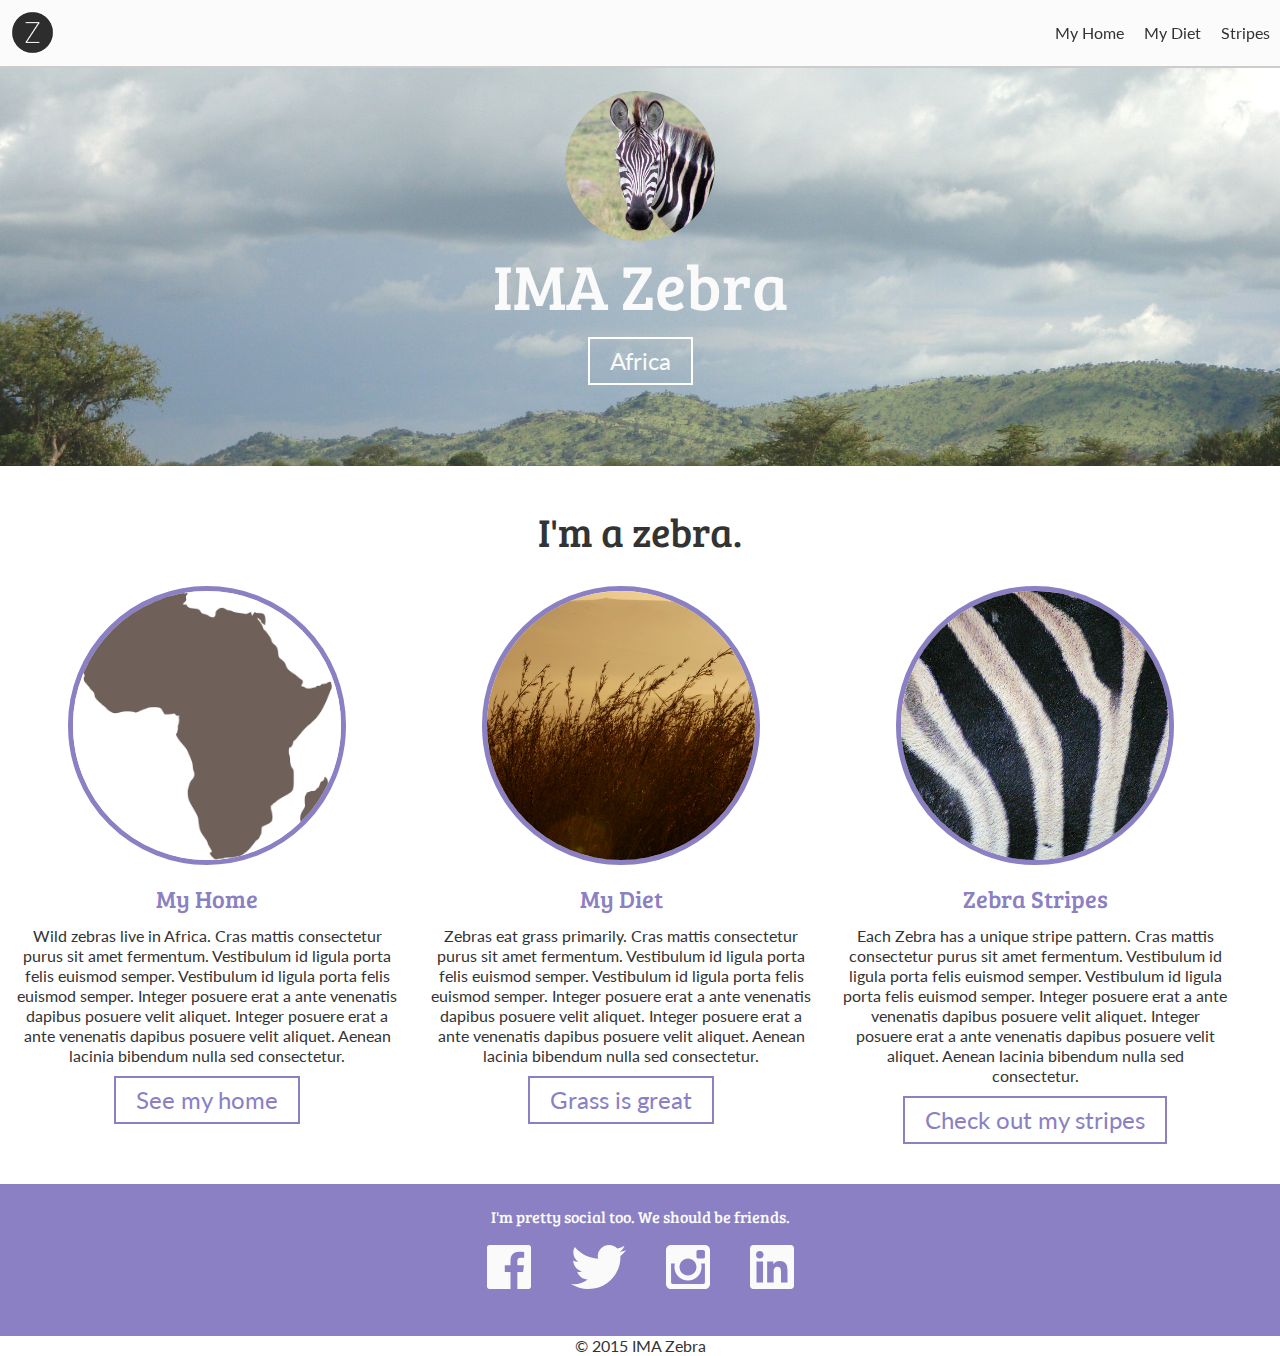
<file: workshop-files/index.html>
<!doctype html>
<html>
	<head>
		<title>IMA Zebra</title>
		<link rel="stylesheet" href="css/reset.css">
		<link rel="stylesheet" href="css/global.css">
		<meta name="viewport" content="width=device-width, initial-scale=1, user-scalable=true;">
	</head>
	<body>
		<header>
			<nav>
				<div class="container">
					<h1 id="brand">IMA Zebra</h1>
				    <ul>
				        <li><a href="#home">My Home</a></li>
				        <li><a href="#diet">My Diet</a></li>
				        <li><a href="#pattern">Stripes</a></li>
				    </ul>
				</div>
			</nav>
		</header>
		<section id="hero">
			<img src="images/zebra.jpg" alt="Zebra" />
			<h2>IMA Zebra</h2>
			<span class="city">Africa</span>
		</section>
		<section id="main-content">
			<div class="container">
				<h3>I'm a zebra.</h3>
				<section class="column" id="home">
					<img src="images/africa.png" alt="Africa">
					<h4>My Home</h4>
					<p>Wild zebras live in Africa. Cras mattis consectetur purus sit amet fermentum. Vestibulum id ligula porta felis euismod semper. Vestibulum id ligula porta felis euismod semper. Integer posuere erat a ante venenatis dapibus posuere velit aliquet. Integer posuere erat a ante venenatis dapibus posuere velit aliquet. Aenean lacinia bibendum nulla sed consectetur.</p>
					<a href="" class="btn">See my home</a>
				</section>
				<section class="column" id="diet">
					<img src="images/grass.jpg" alt="Grass">
					<h4>My Diet</h4>
					<p>Zebras eat grass primarily. Cras mattis consectetur purus sit amet fermentum. Vestibulum id ligula porta felis euismod semper. Vestibulum id ligula porta felis euismod semper. Integer posuere erat a ante venenatis dapibus posuere velit aliquet. Integer posuere erat a ante venenatis dapibus posuere velit aliquet. Aenean lacinia bibendum nulla sed consectetur.</p>
					<a href="" class="btn">Grass is great</a>
				</section>
				<section class="column" id="pattern">
					<img src="images/stripes.jpg" alt="Zebra Stripes">
					<h4>Zebra Stripes</h4>
					<p>Each Zebra has a unique stripe pattern. Cras mattis consectetur purus sit amet fermentum. Vestibulum id ligula porta felis euismod semper. Vestibulum id ligula porta felis euismod semper. Integer posuere erat a ante venenatis dapibus posuere velit aliquet. Integer posuere erat a ante venenatis dapibus posuere velit aliquet. Aenean lacinia bibendum nulla sed consectetur.</p>
					<a href="" class="btn">Check out my stripes</a>
				</section>
			</div>
		</section>
		<section id="social">
			<div class="container">
				<h3>I'm pretty social too. We should be friends.</h3>
				<ul>
					<li><img src="images/facebook.svg" alt="Facebook" /></li>
					<li><img src="images/twitter.svg" alt="Twitter" /></li>
					<li><img src="images/instagram.svg" alt="Instagram" /></li>
					<li><img src="images/linkedin.svg" alt="LinkedIn" /></li>
				</ul>
			</div>
		</section>
		<footer>
			<p>&copy; 2015 IMA Zebra</p>
		</footer>
	</body>
</html>
</file>
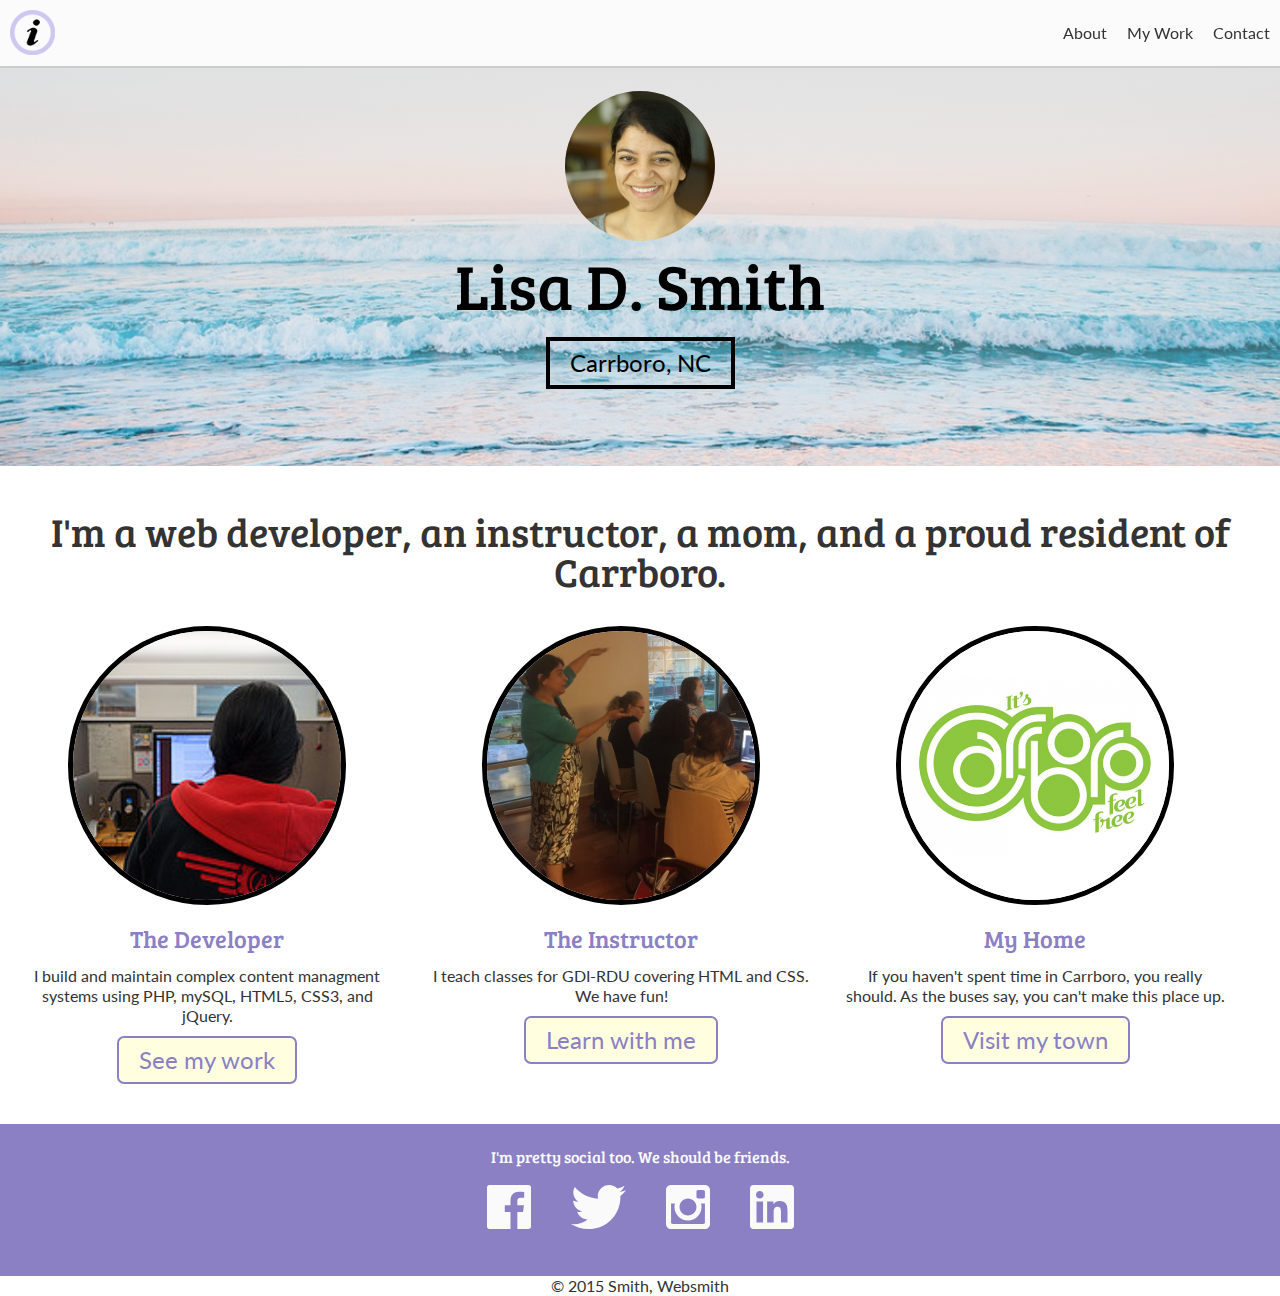
<file: workshop-files/completed-portfolio/index.html>
<!doctype html>
<html>
	<head>
		<title>Smith, Websmith</title>
		<link rel="stylesheet" href="css/reset.css">
		<link rel="stylesheet" href="css/global.css">
		<meta name="viewport" content="width=device-width, initial-scale=1, user-scalable=true;">
	</head>
	<body>
		<header>
			<nav>
				<div class="container">
					<h1 id="brand">Smith, Websmith</h1>
				    <ul>
				        <li><a href="#about">About</a></li>
				        <li><a href="#work">My Work</a></li>
				        <li><a href="#contact">Contact</a></li>
				    </ul>
				</div>
			</nav>
		</header>
		<section id="hero">
			<img src="images/lisasmith.jpg" alt="Lisa D. Smith" />
			<h2>Lisa D. Smith</h2>
			<span class="city">Carrboro, NC</span>
		</section>
		<section id="main-content">
			<div class="container">
				<h3>I'm a web developer, an instructor, a mom, and a proud resident of Carrboro. </h3>
				<section class="column" id="about">
					<img src="images/ls_webdev.jpg" alt="The Developer">
					<h4>The Developer</h4>
					<p>I build and maintain complex content managment systems using PHP, mySQL, HTML5, CSS3, and jQuery.
					</p>
					<a href="http://www.melanieceraso.com/psd-to-css3/" class="btn">See my work</a>
				</section>
				<section class="column" id="work">
					<img src="images/ls_instructor.jpg" alt="The Instructor">
					<h4>The Instructor</h4>
					<p>I teach classes for GDI-RDU covering HTML and CSS. We have fun!</p>
					<a href="" class="btn">Learn with me</a>
				</section>
				<section class="column" id="contact">
					<img src="images/ls_carrboro.png" alt="Carrboro, NC">
					<h4>My Home</h4>
					<p>If you haven't spent time in Carrboro, you really should. As the buses say, you can't make this place up.</p>
					<a href="" class="btn">Visit my town</a>
				</section>
			</div>
		</section>
		<section id="social">
			<div class="container">
				<h3>I'm pretty social too. We should be friends.</h3>
				<ul>
					<li><img src="images/facebook.svg" alt="Facebook" /></li>
					<li><img src="images/twitter.svg" alt="Twitter" /></li>
					<li><img src="images/instagram.svg" alt="Instagram" /></li>
					<li><img src="images/linkedin.svg" alt="LinkedIn" /></li>
				</ul>
			</div>
		</section>
		<footer>
			<p>&copy; 2015 Smith, Websmith</p>
		</footer>
	</body>
</html>
</file>
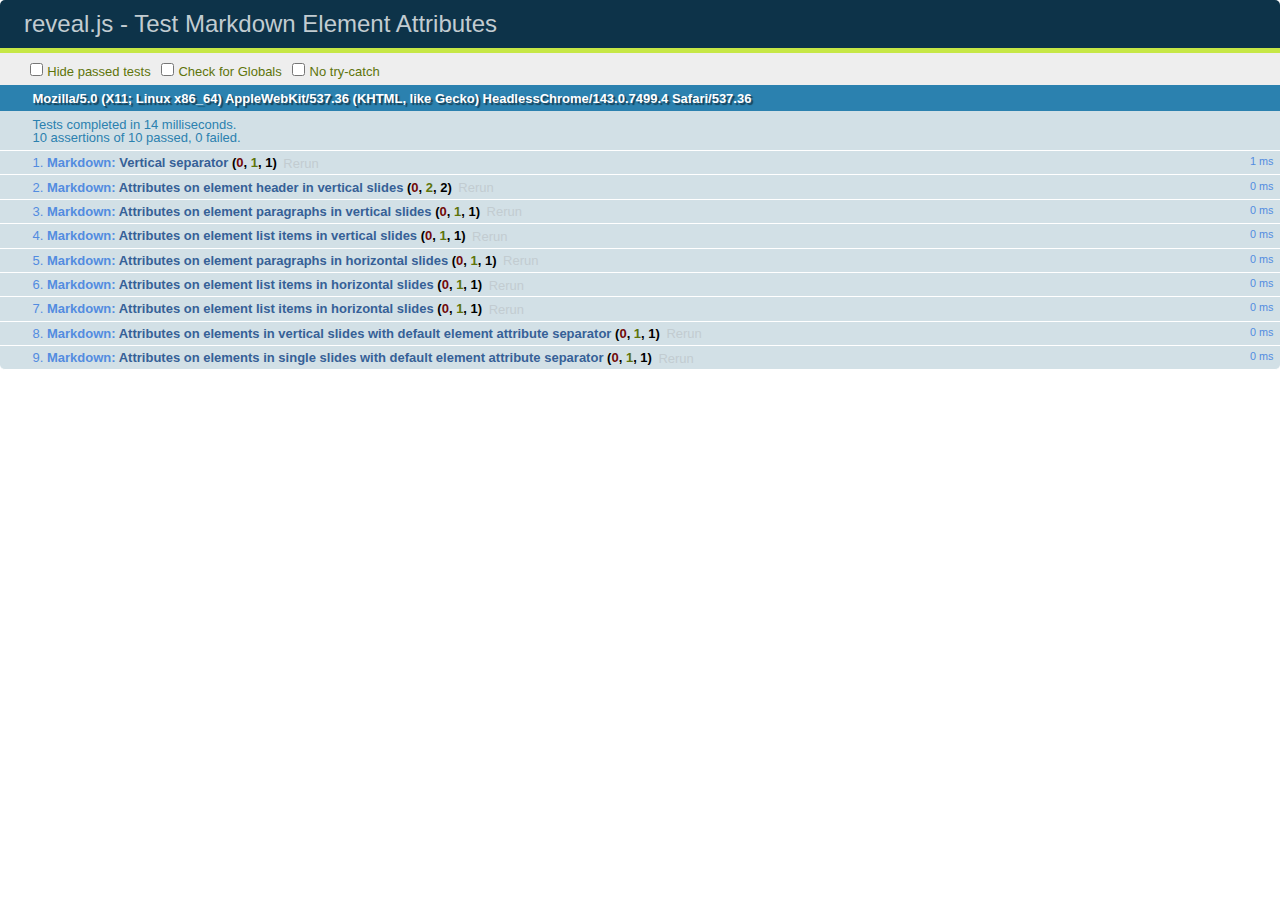
<file: reveal/test/test-markdown-element-attributes.html>
<!doctype html>
<html lang="en">

	<head>
		<meta charset="utf-8">

		<title>reveal.js - Test Markdown Element Attributes</title>

		<link rel="stylesheet" href="../css/reveal.min.css">
		<link rel="stylesheet" href="qunit-1.12.0.css">
	</head>

	<body style="overflow: auto;">

		<div id="qunit"></div>
		<div id="qunit-fixture"></div>

		<div class="reveal" style="display: none;">

			<div class="slides">

				<!-- <section data-markdown="example.md" data-separator="^\n\n\n" data-vertical="^\n\n"></section> -->

				<!-- Slides are separated by newline + three dashes + newline, vertical slides identical but two dashes -->
				<section data-markdown data-separator="^\n---\n$" data-vertical="^\n--\n$" data-element-attributes="{_\s*?([^}]+?)}">>
					<script type="text/template">
						## Slide 1.1
						<!-- {_class="fragment fade-out" data-fragment-index="1"} -->

						--

						## Slide 1.2
						<!-- {_class="fragment shrink"} -->

						Paragraph 1
						<!-- {_class="fragment grow"} -->

						Paragraph 2
						<!-- {_class="fragment grow"} -->

						- list item 1 <!-- {_class="fragment roll-in"} -->
						- list item 2 <!-- {_class="fragment roll-in"} -->
						- list item 3 <!-- {_class="fragment roll-in"} -->


						---

						## Slide 2


						Paragraph 1.2  
						multi-line <!-- {_class="fragment highlight-red"} -->

						Paragraph 2.2 <!-- {_class="fragment highlight-red"} -->

						Paragraph 2.3 <!-- {_class="fragment highlight-red"} -->

						Paragraph 2.4 <!-- {_class="fragment highlight-red"} -->

						- list item 1 <!-- {_class="fragment highlight-green"} -->
						- list item 2<!-- {_class="fragment highlight-green"} -->
						- list item 3<!-- {_class="fragment highlight-green"} -->
						- list item 4
						<!-- {_class="fragment highlight-green"} -->
						- list item 5<!-- {_class="fragment highlight-green"} -->

						Test

						![Example Picture](examples/assets/image2.png)
						<!-- {_class="reveal stretch"} -->

					</script>
				</section>



				<section 	data-markdown data-separator="^\n\n\n"
									data-vertical="^\n\n"
									data-notes="^Note:"
									data-charset="utf-8">
					<script type="text/template">
						# Test attributes in Markdown with default separator
						## Slide 1 Def <!-- .element: class="fragment highlight-red" data-fragment-index="1" -->


						## Slide 2 Def
						<!-- .element: class="fragment highlight-red" -->

					</script>
				</section>

				<section data-markdown>
				  <script type="text/template">
					## Hello world
					A paragraph
					<!-- .element: class="fragment highlight-blue" -->
				  </script>
				</section>

				<section data-markdown>
				  <script type="text/template">
					## Hello world

					Multiple  
					Line
					<!-- .element: class="fragment highlight-blue" -->
				  </script>
				</section>

				<section data-markdown>
				  <script type="text/template">
					## Hello world

					Test<!-- .element: class="fragment highlight-blue" -->

					More Test
				  </script>
				</section>


			</div>

		</div>

		<script src="../lib/js/head.min.js"></script>
		<script src="../js/reveal.min.js"></script>
		<script src="../plugin/markdown/marked.js"></script>
		<script src="../plugin/markdown/markdown.js"></script>
		<script src="qunit-1.12.0.js"></script>

		<script src="test-markdown-element-attributes.js"></script>

	</body>
</html>
</file>
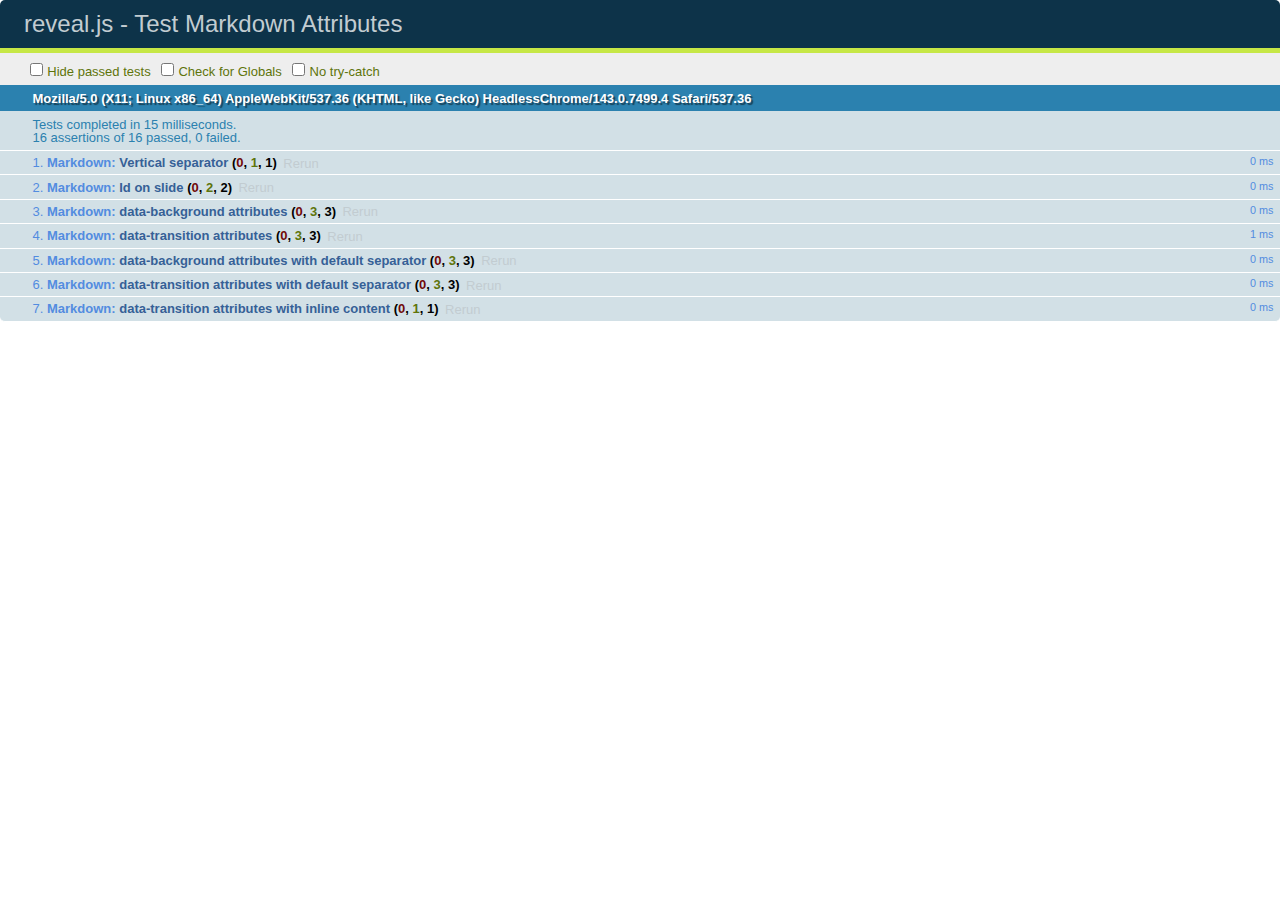
<file: reveal/test/test-markdown-slide-attributes.html>
<!doctype html>
<html lang="en">

	<head>
		<meta charset="utf-8">

		<title>reveal.js - Test Markdown Attributes</title>

		<link rel="stylesheet" href="../css/reveal.min.css">
		<link rel="stylesheet" href="qunit-1.12.0.css">
	</head>

	<body style="overflow: auto;">

		<div id="qunit"></div>
		<div id="qunit-fixture"></div>

		<div class="reveal" style="display: none;">

			<div class="slides">

				<!-- <section data-markdown="example.md" data-separator="^\n\n\n" data-vertical="^\n\n"></section> -->

				<!-- Slides are separated by three lines, vertical slides by two lines, attributes are one any line starting with (spaces and) two dashes -->
				<section 	data-markdown data-separator="^\n\n\n"
									data-vertical="^\n\n"
									data-notes="^Note:"
									data-attributes="--\s(.*?)$"
									data-charset="utf-8">
					<script type="text/template">
						# Test attributes in Markdown
						## Slide 1



						## Slide 2
						<!-- -- id="slide2" data-transition="zoom" data-background="#A0C66B" -->


						## Slide 2.1
						<!-- -- data-background="#ff0000" data-transition="fade" -->


						## Slide 2.2
						[Link to Slide2](#/slide2)



						## Slide 3
						<!-- -- data-transition="zoom" data-background="#C6916B" -->



						## Slide 4
					</script>
				</section>

				<section 	data-markdown data-separator="^\n\n\n"
									data-vertical="^\n\n"
									data-notes="^Note:"
									data-charset="utf-8">
					<script type="text/template">
						# Test attributes in Markdown with default separator
						## Slide 1 Def



						## Slide 2 Def
						<!-- .slide: id="slide2def" data-transition="concave" data-background="#A7C66B" -->


						## Slide 2.1 Def
						<!-- .slide: data-background="#f70000" data-transition="page" -->


						## Slide 2.2 Def
						[Link to Slide2](#/slide2def)



						## Slide 3 Def
						<!-- .slide: data-transition="concave" data-background="#C7916B" -->



						## Slide 4
					</script>
				</section>

				<section data-markdown>
					<script type="text/template">
						<!-- .slide: data-background="#ff0000" -->
						## Hello world
					</script>
				</section>

				<section data-markdown>
					<script type="text/template">
						## Hello world
						<!-- .slide: data-background="#ff0000" -->
					</script>
				</section>

				<section data-markdown>
					<script type="text/template">
						## Hello world

						Test
						<!-- .slide: data-background="#ff0000" -->

						More Test
					</script>
				</section>

			</div>

		</div>

		<script src="../lib/js/head.min.js"></script>
		<script src="../js/reveal.min.js"></script>
		<script src="../plugin/markdown/marked.js"></script>
		<script src="../plugin/markdown/markdown.js"></script>
		<script src="qunit-1.12.0.js"></script>

		<script src="test-markdown-slide-attributes.js"></script>

	</body>
</html>
</file>
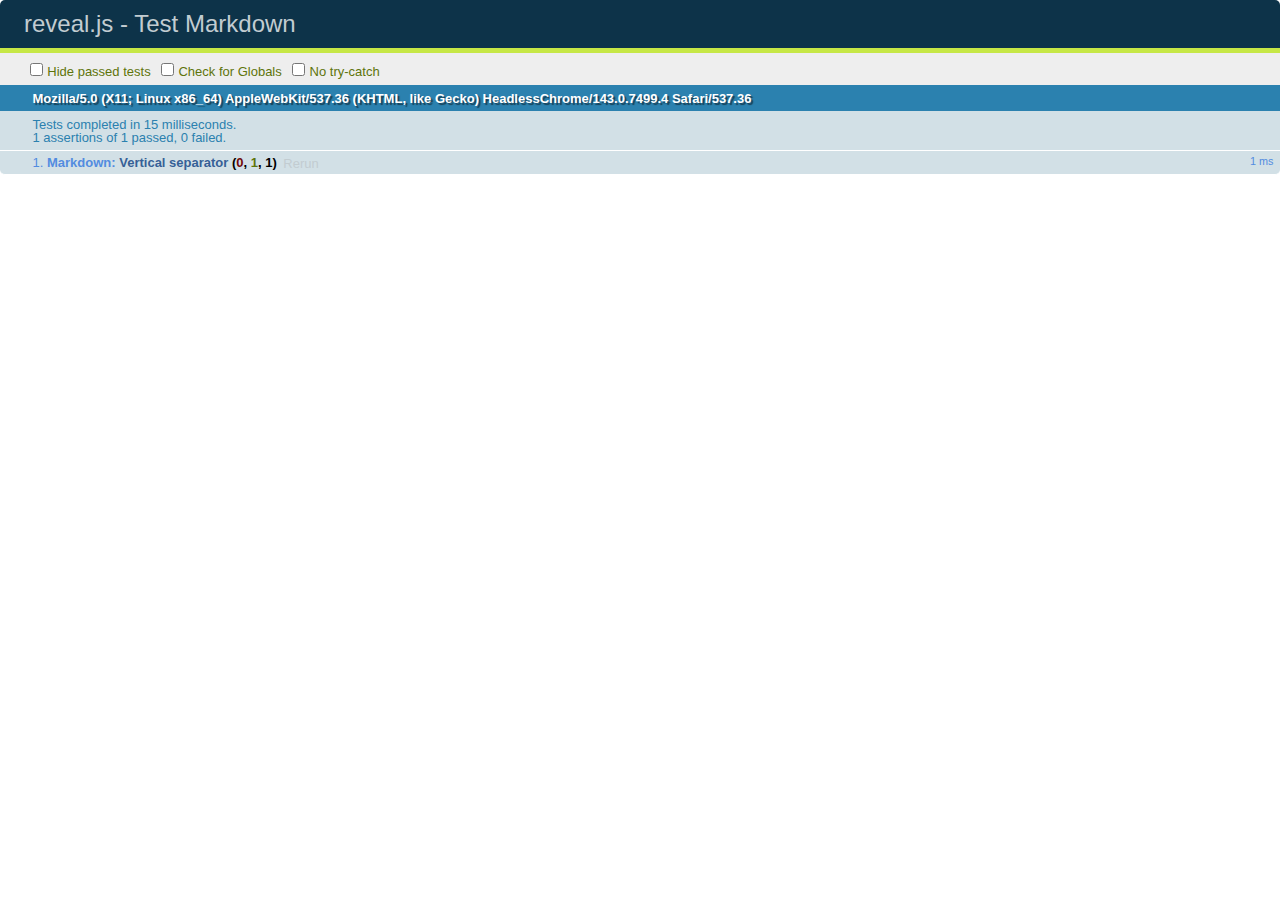
<file: reveal/test/test-markdown.html>
<!doctype html>
<html lang="en">

	<head>
		<meta charset="utf-8">

		<title>reveal.js - Test Markdown</title>

		<link rel="stylesheet" href="../css/reveal.min.css">
		<link rel="stylesheet" href="qunit-1.12.0.css">
	</head>

	<body style="overflow: auto;">

		<div id="qunit"></div>
  		<div id="qunit-fixture"></div>

		<div class="reveal" style="display: none;">

			<div class="slides">

				<!-- <section data-markdown="example.md" data-separator="^\n\n\n" data-vertical="^\n\n"></section> -->

				<!-- Slides are separated by newline + three dashes + newline, vertical slides identical but two dashes -->
				<section data-markdown data-separator="^\n---\n$" data-vertical="^\n--\n$">
					<script type="text/template">
						## Slide 1.1

						--

						## Slide 1.2

						---

						## Slide 2
					</script>
				</section>

			</div>

		</div>

		<script src="../lib/js/head.min.js"></script>
		<script src="../js/reveal.min.js"></script>
		<script src="../plugin/markdown/marked.js"></script>
		<script src="../plugin/markdown/markdown.js"></script>
		<script src="qunit-1.12.0.js"></script>

		<script src="test-markdown.js"></script>

	</body>
</html>
</file>
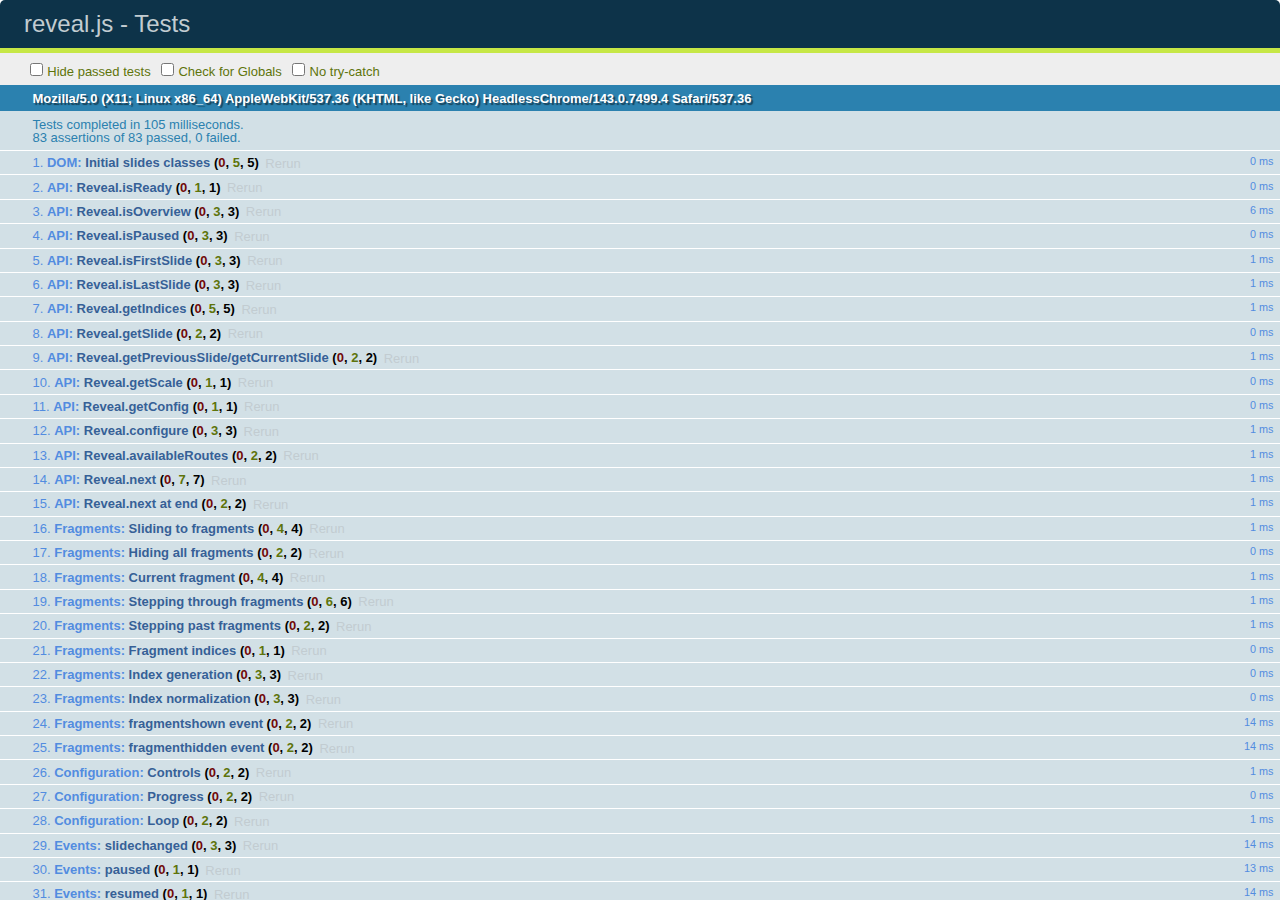
<file: reveal/test/test.html>
<!doctype html>
<html lang="en">

	<head>
		<meta charset="utf-8">

		<title>reveal.js - Tests</title>

		<link rel="stylesheet" href="../css/reveal.min.css">
		<link rel="stylesheet" href="qunit-1.12.0.css">
	</head>

	<body style="overflow: auto;">

		<div id="qunit"></div>
  		<div id="qunit-fixture"></div>

		<div class="reveal" style="display: none;">

			<div class="slides">

				<section>
					<h1>1</h1>
				</section>

				<section>
					<section>
						<h1>2.1</h1>
					</section>
					<section>
						<h1>2.2</h1>
					</section>
					<section>
						<h1>2.3</h1>
					</section>
				</section>

				<section id="fragment-slides">
					<section>
						<h1>3.1</h1>
						<ul>
							<li class="fragment">4.1</li>
							<li class="fragment">4.2</li>
							<li class="fragment">4.3</li>
						</ul>
					</section>

					<section>
						<h1>3.2</h1>
						<ul>
							<li class="fragment" data-fragment-index="0">4.1</li>
							<li class="fragment" data-fragment-index="0">4.2</li>
						</ul>
					</section>

					<section>
						<h1>3.3</h1>
						<ul>
							<li class="fragment" data-fragment-index="1">3.3.1</li>
							<li class="fragment" data-fragment-index="4">3.3.2</li>
							<li class="fragment" data-fragment-index="4">3.3.3</li>
						</ul>
					</section>
				</section>

				<section>
					<h1>4</h1>
				</section>

			</div>

		</div>

		<script src="../lib/js/head.min.js"></script>
		<script src="../js/reveal.min.js"></script>
		<script src="qunit-1.12.0.js"></script>

		<script src="test.js"></script>

	</body>
</html>
</file>
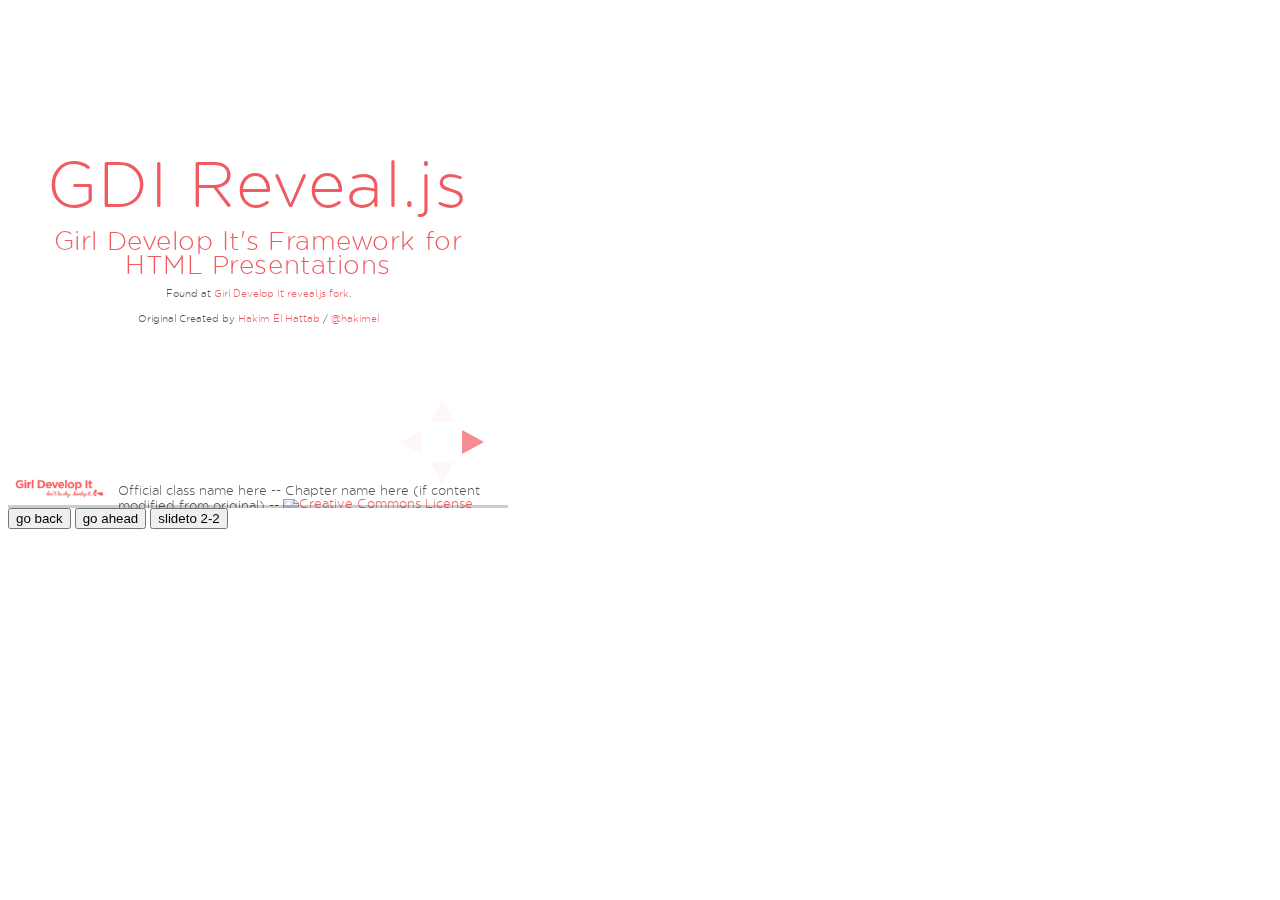
<file: reveal/plugin/postmessage/example.html>
<html>
	<body>

		<iframe id="reveal" src="../../index.html" style="border: 0;" width="500" height="500"></iframe>

		<div>
			<input id="back" type="button" value="go back"/>
			<input id="ahead" type="button" value="go ahead"/>
			<input id="slideto" type="button" value="slideto 2-2"/>
		</div>

		<script>

			(function (){

				var back = document.getElementById( 'back' ),
						ahead = document.getElementById( 'ahead' ),
						slideto = document.getElementById( 'slideto' ),
						reveal =  window.frames[0];

					back.addEventListener( 'click', function () {
						
					reveal.postMessage( JSON.stringify({method: 'prev', args: []}), '*' );
				}, false );

				ahead.addEventListener( 'click', function (){
					reveal.postMessage( JSON.stringify({method: 'next', args: []}), '*' );
				}, false );

				slideto.addEventListener( 'click', function (){
					reveal.postMessage( JSON.stringify({method: 'slide', args: [2,2]}), '*' );
				}, false );

			}());

		</script>

	</body>
</html>
</file>
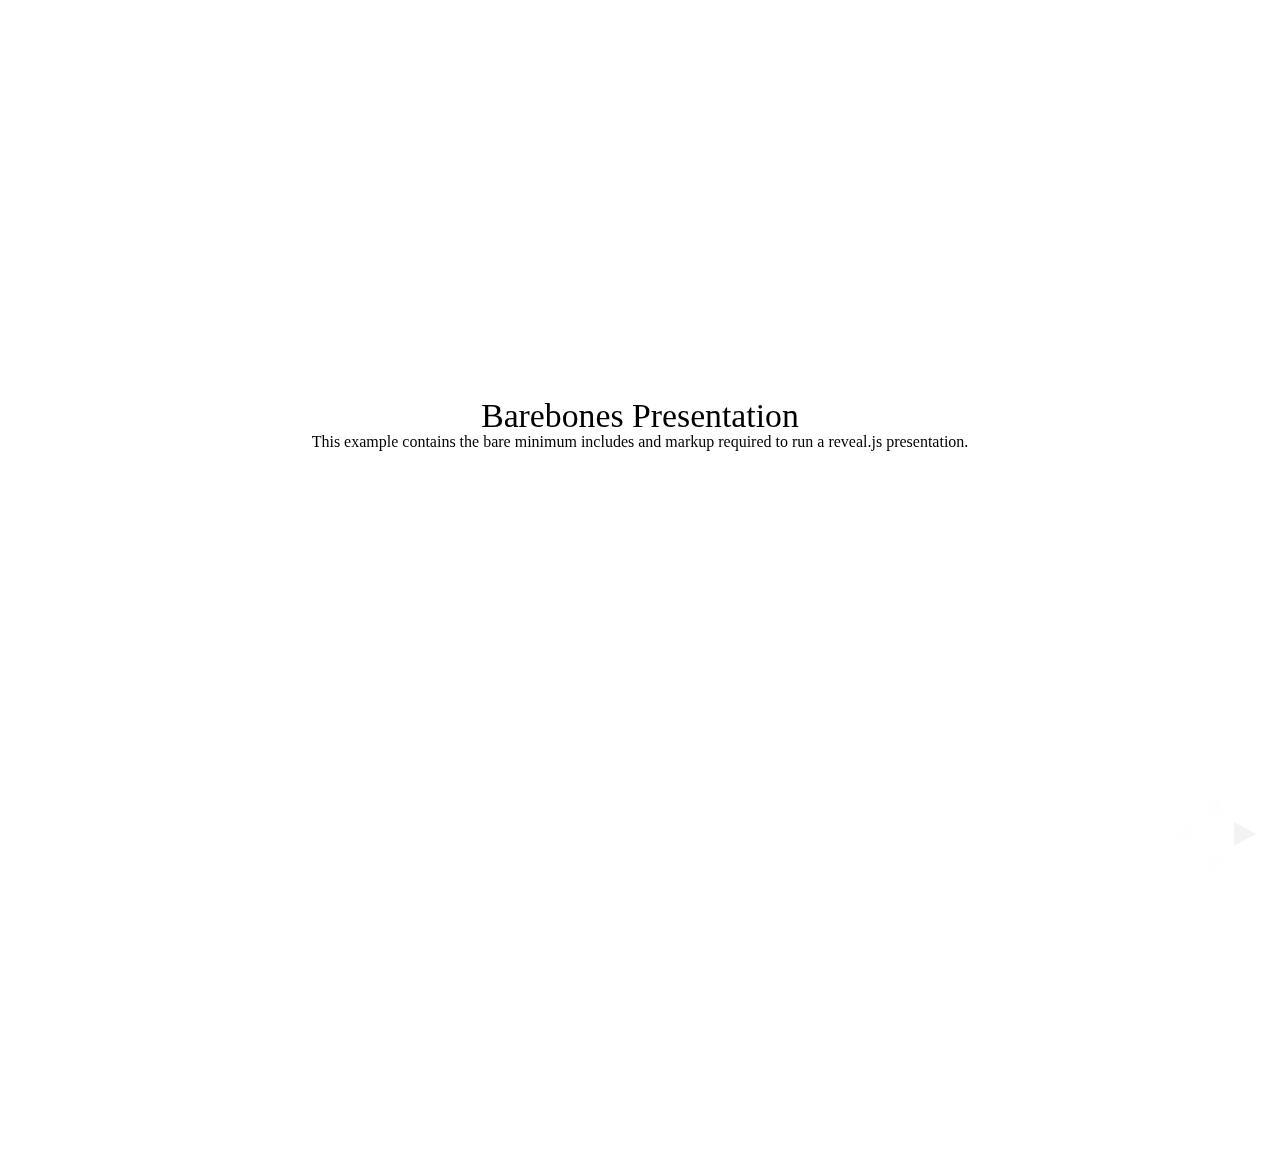
<file: reveal/test/examples/barebones.html>
<!doctype html>
<html lang="en">

	<head>
		<meta charset="utf-8">

		<title>reveal.js - Barebones</title>

		<link rel="stylesheet" href="../../css/reveal.min.css">
	</head>

	<body>

		<div class="reveal">

			<div class="slides">

				<section>
					<h2>Barebones Presentation</h2>
					<p>This example contains the bare minimum includes and markup required to run a reveal.js presentation.</p>
				</section>

				<section>
					<h2>No Theme</h2>
					<p>There's no theme included, so it will fall back on browser defaults.</p>
				</section>

			</div>

		</div>

		<script src="../../js/reveal.min.js"></script>

		<script>

			Reveal.initialize();

		</script>

	</body>
</html>
</file>
<file: workshop-files/css/global.css>
@import url(http://fonts.googleapis.com/css?family=Lato|Bree+Serif);

body {color: #333; 
    font-family: 'Lato', sans-serif;
    padding-top: 66px;
}
h1, h2, h3, h4, h5, h6 {
  font-family: 'Bree Serif', serif;
}
p {
    line-height: 20px;
}
nav {
    position: fixed;
    top: 0;
    left: 0;
    background: rgba(250, 250, 250, 0.8);
    border-bottom: 2px solid #ccc;
    height: 66px;
    width: 100%;
}
nav ul {
	float: right;
}
nav li {
    float: left;
    width: auto;
}
nav li a {
    padding: 25px 10px;
    display: block;
    text-decoration: none;
    color: #333;
}
nav li a:hover {
    background: #e5e5e5;
}
#brand {
	text-indent: -9000px;
    background: url(../images/z.png) no-repeat top left;
    background-size: 45px;
    height: 45px;
    width: 45px;
    float: left;
    margin: 10px;
} 

.container {
    width: 100%; 
    margin: 0 auto;
}

#hero {
	background: url(../images/zebra-hero.jpg) no-repeat top left;
	text-align: center;
	color: #fafafa;
	background-size: cover;
	height: 350px;
	padding: 25px 0;
}

#hero img {
	width: 150px; 
	border-radius: 50%;
    xmargin-top: 30px;
}
#hero h2 {
    font-size: 400%;
    margin: 10px;
}
#hero span {
    border: 2px solid white;
    padding: 10px 20px;
    display: inline-block;
    margin-top: 10px;
    font-size: 150%;
}
#main-content{
    text-align: center;
    padding: 25px 0;
    overflow: hidden;
}
#main-content h3{
    font-size: 250%;
    margin: 20px 0;
}
.column {
    float: left;
    width: 30%;
    padding: 15px;
}
.column img {
    width: 70%;
    max-width:70%;
    border-radius: 50%;
    border: 5px solid #8a80c3;
    margin-bottom: 20px;
}
.column h4 {
    color: #8a80c3;
    font-size: 150%;
    margin-bottom: 15px;
}
.column .btn {
   border: 2px solid #8a80c3;
    padding: 10px 20px;
    display: inline-block;
    margin-top: 10px;
    font-size: 150%;
    text-decoration: none;
    color: #8a80c3;
}

#social {
    background: #8a80c3;
    color: #fafafa;
    padding: 25px 0;
    overflow: hidden;
    text-align: center;
    float: left;
    width: 100%;
    position: relative;
}
#social ul {
    clear:left;
    float:left;
    list-style:none;
    margin:0;
    padding:0;
    position:relative;
    left:50%;
    text-align:center;
}
#social li {
	display:block;
    float:left;
    list-style:none;
    margin:0;
    padding:0;
    position:relative;
    right:50%;
}
#social ul li img
{
    margin: 20px;
}
footer
{
    width: 100%;
    text-align: center;
}

@media only screen and (max-width: 901px)
{
    .column {
        padding: 10px;
    }
    #hero h2 {
        font-size: 200%;
    }
    #main-content h3{
        font-size: 150%;
    }   
}

@media only screen and (max-width: 640px)
{
    .column {
        float: none;
        width: 100%;
        padding: 0px;
        margin: 0 0 40px 0;
    } 
}
</file>
<file: workshop-files/completed-portfolio/css/global.css>
@import url(http://fonts.googleapis.com/css?family=Lato|Bree+Serif);

body {color: #333;
    font-family: 'Lato', sans-serif;
    padding-top: 66px;
}
h1, h2, h3, h4, h5, h6 {
  font-family: 'Bree Serif', serif;
}
p {
    line-height: 20px;
}
nav {
    position: fixed;
    top: 0;
    left: 0;
    background: rgba(250, 250, 250, 0.8);
    border-bottom: 2px solid #ccc;
    height: 66px;
    width: 100%;
}
nav ul {
	float: right;
}
nav li {
    float: left;
    width: auto;
}
nav li a {
    padding: 25px 10px;
    display: block;
    text-decoration: none;
    color: #333;
}
nav li a:hover {
    background: #e5e5e5;
}
#brand {
	text-indent: -9000px;
    background: url(../images/sws.png) no-repeat top left;
    background-size: 45px;
    height: 45px;
    width: 45px;
    float: left;
    margin: 10px;
}

.container {
    width: 100%;
    margin: 0 auto;
}

#hero {
  background-image: linear-gradient(rgba(225,225,225,0.9), rgba(0,0,225,0)), url("../images/ocean.jpeg");
  text-align: center;
  color: #000000;
	background-size: cover;
	height: 350px;
	padding: 25px 0;
}

#hero img {
	width: 150px;
	border-radius: 50%;
    xmargin-top: 30px;
}
#hero h2 {
    font-size: 400%;
    color: #000000;
    margin: 10px;
}
#hero span {
    border: 4px solid black;
    padding: 10px 20px;
    display: inline-block;
    margin-top: 10px;
    font-size: 150%;
}
#main-content{
    text-align: center;
    padding: 25px 0;
    overflow: hidden;
}
#main-content h3{
    font-size: 250%;
    margin: 20px 0;
}
.column {
    float: left;
    width: 30%;
    padding: 15px;
}
.column img {
    width: 70%;
    max-width:70%;
    border-radius: 50%;
    border: 5px solid #000000;
    margin-bottom: 20px;
}

.column img:hover {
    border-color: #6a60a3;
}

.column h4 {
    color: #8a80c3;
    font-size: 150%;
    margin-bottom: 15px;
}
.column .btn {
    border-radius:7px;
    background:#ffffe0;
    border: 2px solid #8a80c3;
    padding: 10px 20px;
    display: inline-block;
    margin-top: 10px;
    font-size: 150%;
    text-decoration: none;
    color: #8a80c3;
}

#social {
    background: #8a80c3;
    color: #fafafa;
    padding: 25px 0;
    overflow: hidden;
    text-align: center;
    float: left;
    width: 100%;
    position: relative;
}
#social ul {
    clear:left;
    float:left;
    list-style:none;
    margin:0;
    padding:0;
    position:relative;
    left:50%;
    text-align:center;
}
#social li {
	display:block;
    float:left;
    list-style:none;
    margin:0;
    padding:0;
    position:relative;
    right:50%;
}
#social ul li img
{
    margin: 20px;
}
footer
{
    width: 100%;
    text-align: center;
}

@media only screen and (max-width: 901px)
{
    .column {
        padding: 10px;
    }
    #hero h2 {
        font-size: 200%;
    }
    #main-content h3{
        font-size: 150%;
    }
}

@media only screen and (max-width: 640px)
{
    .column {
        float: none;
        width: 100%;
        padding: 0px;
        margin: 0 0 40px 0;
    }
}
</file>
<file: reveal/test/qunit-1.12.0.css>
/**
 * QUnit v1.12.0 - A JavaScript Unit Testing Framework
 *
 * http://qunitjs.com
 *
 * Copyright 2012 jQuery Foundation and other contributors
 * Released under the MIT license.
 * http://jquery.org/license
 */

/** Font Family and Sizes */

#qunit-tests, #qunit-header, #qunit-banner, #qunit-testrunner-toolbar, #qunit-userAgent, #qunit-testresult {
	font-family: "Helvetica Neue Light", "HelveticaNeue-Light", "Helvetica Neue", Calibri, Helvetica, Arial, sans-serif;
}

#qunit-testrunner-toolbar, #qunit-userAgent, #qunit-testresult, #qunit-tests li { font-size: small; }
#qunit-tests { font-size: smaller; }


/** Resets */

#qunit-tests, #qunit-header, #qunit-banner, #qunit-userAgent, #qunit-testresult, #qunit-modulefilter {
	margin: 0;
	padding: 0;
}


/** Header */

#qunit-header {
	padding: 0.5em 0 0.5em 1em;

	color: #8699a4;
	background-color: #0d3349;

	font-size: 1.5em;
	line-height: 1em;
	font-weight: normal;

	border-radius: 5px 5px 0 0;
	-moz-border-radius: 5px 5px 0 0;
	-webkit-border-top-right-radius: 5px;
	-webkit-border-top-left-radius: 5px;
}

#qunit-header a {
	text-decoration: none;
	color: #c2ccd1;
}

#qunit-header a:hover,
#qunit-header a:focus {
	color: #fff;
}

#qunit-testrunner-toolbar label {
	display: inline-block;
	padding: 0 .5em 0 .1em;
}

#qunit-banner {
	height: 5px;
}

#qunit-testrunner-toolbar {
	padding: 0.5em 0 0.5em 2em;
	color: #5E740B;
	background-color: #eee;
	overflow: hidden;
}

#qunit-userAgent {
	padding: 0.5em 0 0.5em 2.5em;
	background-color: #2b81af;
	color: #fff;
	text-shadow: rgba(0, 0, 0, 0.5) 2px 2px 1px;
}

#qunit-modulefilter-container {
	float: right;
}

/** Tests: Pass/Fail */

#qunit-tests {
	list-style-position: inside;
}

#qunit-tests li {
	padding: 0.4em 0.5em 0.4em 2.5em;
	border-bottom: 1px solid #fff;
	list-style-position: inside;
}

#qunit-tests.hidepass li.pass, #qunit-tests.hidepass li.running  {
	display: none;
}

#qunit-tests li strong {
	cursor: pointer;
}

#qunit-tests li a {
	padding: 0.5em;
	color: #c2ccd1;
	text-decoration: none;
}
#qunit-tests li a:hover,
#qunit-tests li a:focus {
	color: #000;
}

#qunit-tests li .runtime {
	float: right;
	font-size: smaller;
}

.qunit-assert-list {
	margin-top: 0.5em;
	padding: 0.5em;

	background-color: #fff;

	border-radius: 5px;
	-moz-border-radius: 5px;
	-webkit-border-radius: 5px;
}

.qunit-collapsed {
	display: none;
}

#qunit-tests table {
	border-collapse: collapse;
	margin-top: .2em;
}

#qunit-tests th {
	text-align: right;
	vertical-align: top;
	padding: 0 .5em 0 0;
}

#qunit-tests td {
	vertical-align: top;
}

#qunit-tests pre {
	margin: 0;
	white-space: pre-wrap;
	word-wrap: break-word;
}

#qunit-tests del {
	background-color: #e0f2be;
	color: #374e0c;
	text-decoration: none;
}

#qunit-tests ins {
	background-color: #ffcaca;
	color: #500;
	text-decoration: none;
}

/*** Test Counts */

#qunit-tests b.counts                       { color: black; }
#qunit-tests b.passed                       { color: #5E740B; }
#qunit-tests b.failed                       { color: #710909; }

#qunit-tests li li {
	padding: 5px;
	background-color: #fff;
	border-bottom: none;
	list-style-position: inside;
}

/*** Passing Styles */

#qunit-tests li li.pass {
	color: #3c510c;
	background-color: #fff;
	border-left: 10px solid #C6E746;
}

#qunit-tests .pass                          { color: #528CE0; background-color: #D2E0E6; }
#qunit-tests .pass .test-name               { color: #366097; }

#qunit-tests .pass .test-actual,
#qunit-tests .pass .test-expected           { color: #999999; }

#qunit-banner.qunit-pass                    { background-color: #C6E746; }

/*** Failing Styles */

#qunit-tests li li.fail {
	color: #710909;
	background-color: #fff;
	border-left: 10px solid #EE5757;
	white-space: pre;
}

#qunit-tests > li:last-child {
	border-radius: 0 0 5px 5px;
	-moz-border-radius: 0 0 5px 5px;
	-webkit-border-bottom-right-radius: 5px;
	-webkit-border-bottom-left-radius: 5px;
}

#qunit-tests .fail                          { color: #000000; background-color: #EE5757; }
#qunit-tests .fail .test-name,
#qunit-tests .fail .module-name             { color: #000000; }

#qunit-tests .fail .test-actual             { color: #EE5757; }
#qunit-tests .fail .test-expected           { color: green;   }

#qunit-banner.qunit-fail                    { background-color: #EE5757; }


/** Result */

#qunit-testresult {
	padding: 0.5em 0.5em 0.5em 2.5em;

	color: #2b81af;
	background-color: #D2E0E6;

	border-bottom: 1px solid white;
}
#qunit-testresult .module-name {
	font-weight: bold;
}

/** Fixture */

#qunit-fixture {
	position: absolute;
	top: -10000px;
	left: -10000px;
	width: 1000px;
	height: 1000px;
}
</file>
